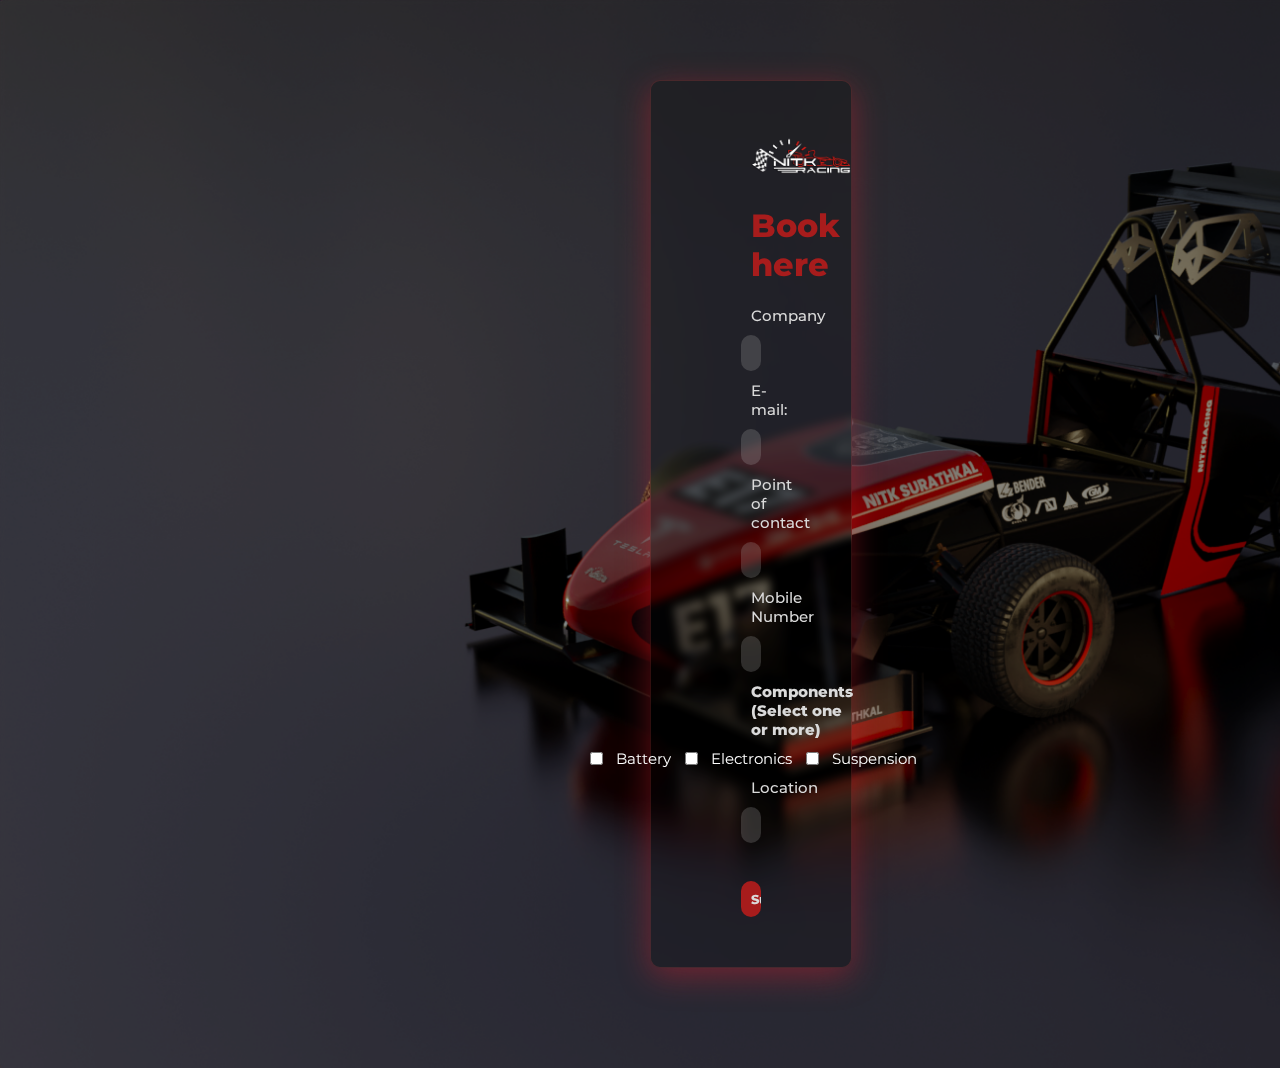
<file: index.html>
<!DOCTYPE html>
<html lang="en">

<head>
    <meta charset="UTF-8">
    <meta http-equiv="X-UA-Compatible" content="IE=edge">
    <meta name="viewport" content="width=device-width, initial-scale=1.0">
    <link rel="stylesheet" href="style.css">
    <link rel="icon" type="image/x-icon" href="./Assets/favicon.ico">
    <link rel="preconnect" href="https://fonts.googleapis.com">
<link rel="preconnect" href="https://fonts.gstatic.com" crossorigin>
<link href="https://fonts.googleapis.com/css2?family=Montserrat:wght@500&display=swap" rel="stylesheet">
<link href="https://fonts.googleapis.com/css2?family=Montserrat:wght@800&display=swap" rel="stylesheet">    
    <title>NR | Booking</title>
</head>

<body>
    
    <form action="./redirect.html">
        <img src="./Assets/nr.png" class="logo"alt="">
        <h1>Book here</h1>
        <div class="flex-container">
        <span>Company</span>
        <input type="text" placeholder="Enter company name"name="name" id="name">
        
        <span>E-mail:</span>
        <input type="email" placeholder="abc@gmail.com" name="email" id="email">
       
        <span>Point of contact</span>
        <input type="text" placeholder="Name of point of contact" name="email" id="email">
      
        <span>Mobile Number</span>
        <input type="text" placeholder="Enter mobile number" name="number" id="number">
  
        <span class="comp">Components (Select one or more)</span>
               <div class="components">
                <input type="checkbox" id="bat">
                <label for="bat">Battery</label>
                <input type="checkbox" id="elec">
                <label for="elec">Electronics</label>
                <input type="checkbox" id="sus">
                <label for="sus">Suspension</label>

            </div>
        
   

            <span>Location</span>
            <input type="text" placeholder="Enter location name" name="number" id="number">
            <br>
            <input class="button" type="submit" value="Submit" />
        </div>
        </form>
        <script src="./script.js"></script>
</body>

</html>
</file>
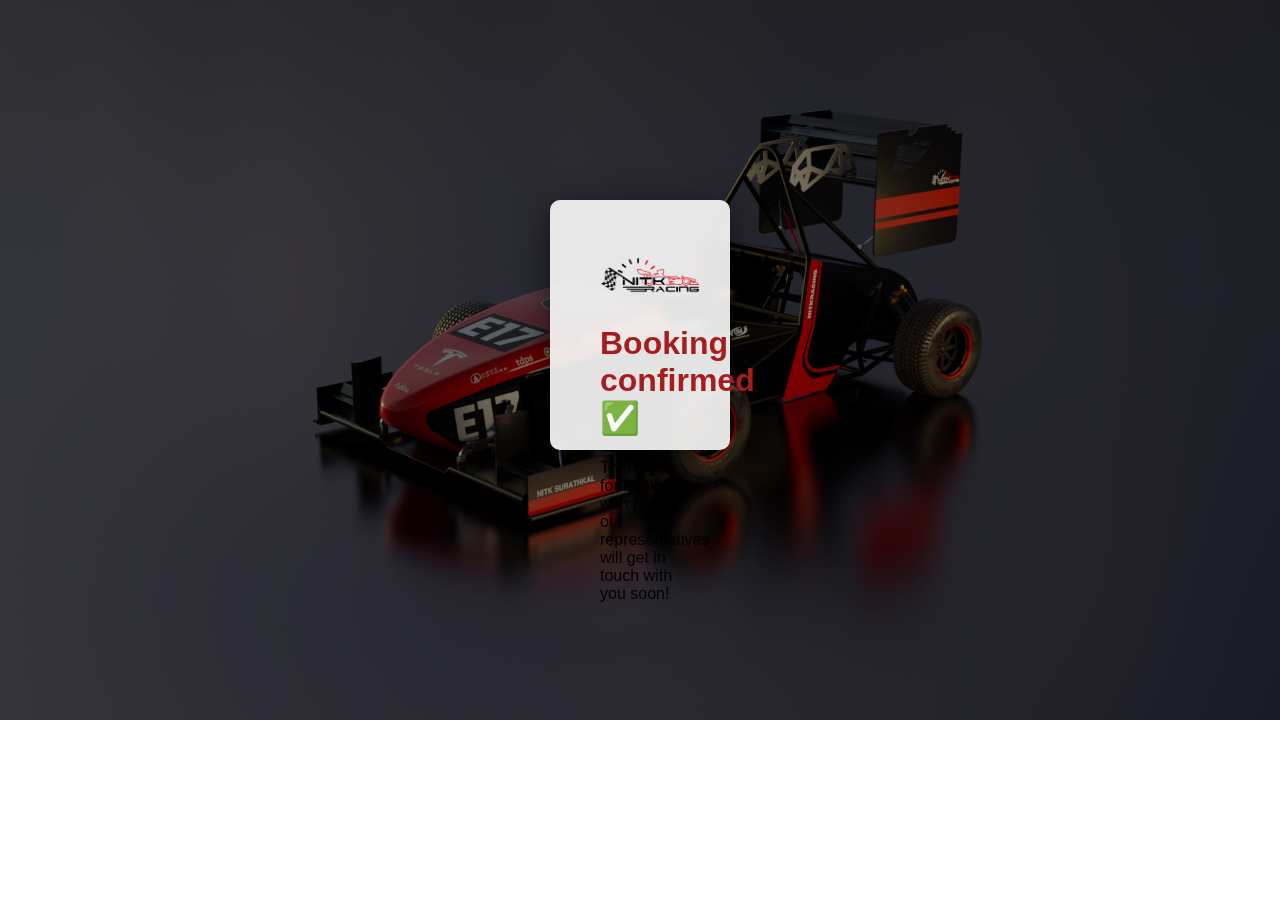
<file: redirect.html>
<!DOCTYPE html>
<html lang="en">
<head>
    <meta charset="UTF-8">
    <meta http-equiv="X-UA-Compatible" content="IE=edge">
    <meta name="viewport" content="width=device-width, initial-scale=1.0">
    <link rel="stylesheet" href="style.css">
    <link rel="icon" type="image/x-icon" href="./Assets/favicon.ico">

    
    <title>Confirmed</title>
</head>
<body >
    <div class="confirm">
        <img src="./Assets/nrblack.png" alt="" class="nrLogo">
    <h1  >Booking confirmed ✅</h1>
    <p>Thank you for booking with us, our representatives will get in touch with you soon!</p>
</div>
</body>
</html>
</file>
<file: style.css>
.multiselect {
    /* width: 200px; */
    /* margin: 0 300px 0 300px; */

    text-align: center;
    width: 200px;
    
    display: block;
margin:0 auto;
  }
  
  .selectBox {
    position: relative;
  }
  
  .selectBox select {
    width: 100%;
    
  }
  .nrLogo{
    width: 100px;
  }
  .confirm{
    background-color: #ffffffe3;
    color: #000000;
    font-family: 'Montserrat', sans-serif;
    font-weight: 800;
    border-radius: 10px;
    position: absolute;
    padding: 50px;
    top: 200px;
    bottom: 450px;
    left: 550px;
    right: 550px;
    border: none;
    outline: none;
    transition: 0.2s all;
    box-shadow: 0 8px 32px 0 rgba(0, 0, 0, 0.599);
backdrop-filter: blur( 4.5px );
-webkit-backdrop-filter: blur( 4.5px );
  }
  p{

  font-weight: 300;
  }
 .components{
  display: flex;
  flex-direction: row;
  gap: 10px;
  color: white;
 }
  h1{
    font-family: 'Montserrat', sans-serif;
    font-weight: 800;
    color: #a71c1c;
  }
  span{
    font-family: 'Montserrat', sans-serif;
    font-weight: 500;
    font-size: 15px;
    color: #dadada;
    /* showing the text to left */
    text-align: left;
    margin-right: auto;
    
  
   

  }
  .button{
    background-color: #a71c1c;
    color: #dadada;
    font-family: 'Montserrat', sans-serif;
    font-weight: 800;
  }
  .button:hover{
    background-color: #e93131;
    cursor: pointer;

  }
  body{
    background-image: url('./Assets/bg.png');
    background-repeat: no-repeat;
    background-size: cover;
    margin: 80px 650px 100px 650px;


  }
  input{
    font-family: 'Montserrat', sans-serif;
    color: #dadada;
    width: 100%;
    border-radius: 10px;
    padding: 10px;
    border: none;
    outline: none;
    background-color: #adadad3d;
    transition: 0.2s all;
   
  }
  input::placeholder{
    color: rgba(255, 255, 255, 0.356);
  }
  input:hover{
    background-color: #dbdbdb3d;

  }
  .flex-container{
    display: flex;
    flex-direction: column;
    align-items: center;
    justify-content: center;
   gap: 10px;
    
  }
  form{
    /* position: absolute;
    margin: 0 auto; */
    text-align: center;
    padding: 50px 100px 50px 100px;
    margin: auto;
    background: rgba( 0, 0, 0, 0.2 );
box-shadow: 0 8px 32px 0 rgba(241, 33, 51, 0.37);
backdrop-filter: blur( 4.5px );
-webkit-backdrop-filter: blur( 4.5px );
border-radius: 10px;
border: 1px solid rgba(255, 79, 79, 0.18);
   
  }
  input[type=checkbox]{
    accent-color: #ca0000;
  }
  .comp{
    font-weight: 800;
  }
  .overSelect {
   
    position: absolute;
    left: 0;
    right: 0px;
    top: 0;
    bottom: 0;
  }
  .logo{
    width: 100px;
  }
  #checkboxes {
    display: none;
    border: 1px #dadada solid;
  }
  
  #checkboxes label {
    display: block;
  }
  label{
    font-family: 'Montserrat', sans-serif;
    font-size: 15px;
  }
  #checkboxes label:hover {
    background-color: #1e90ff;
  }
</file>
